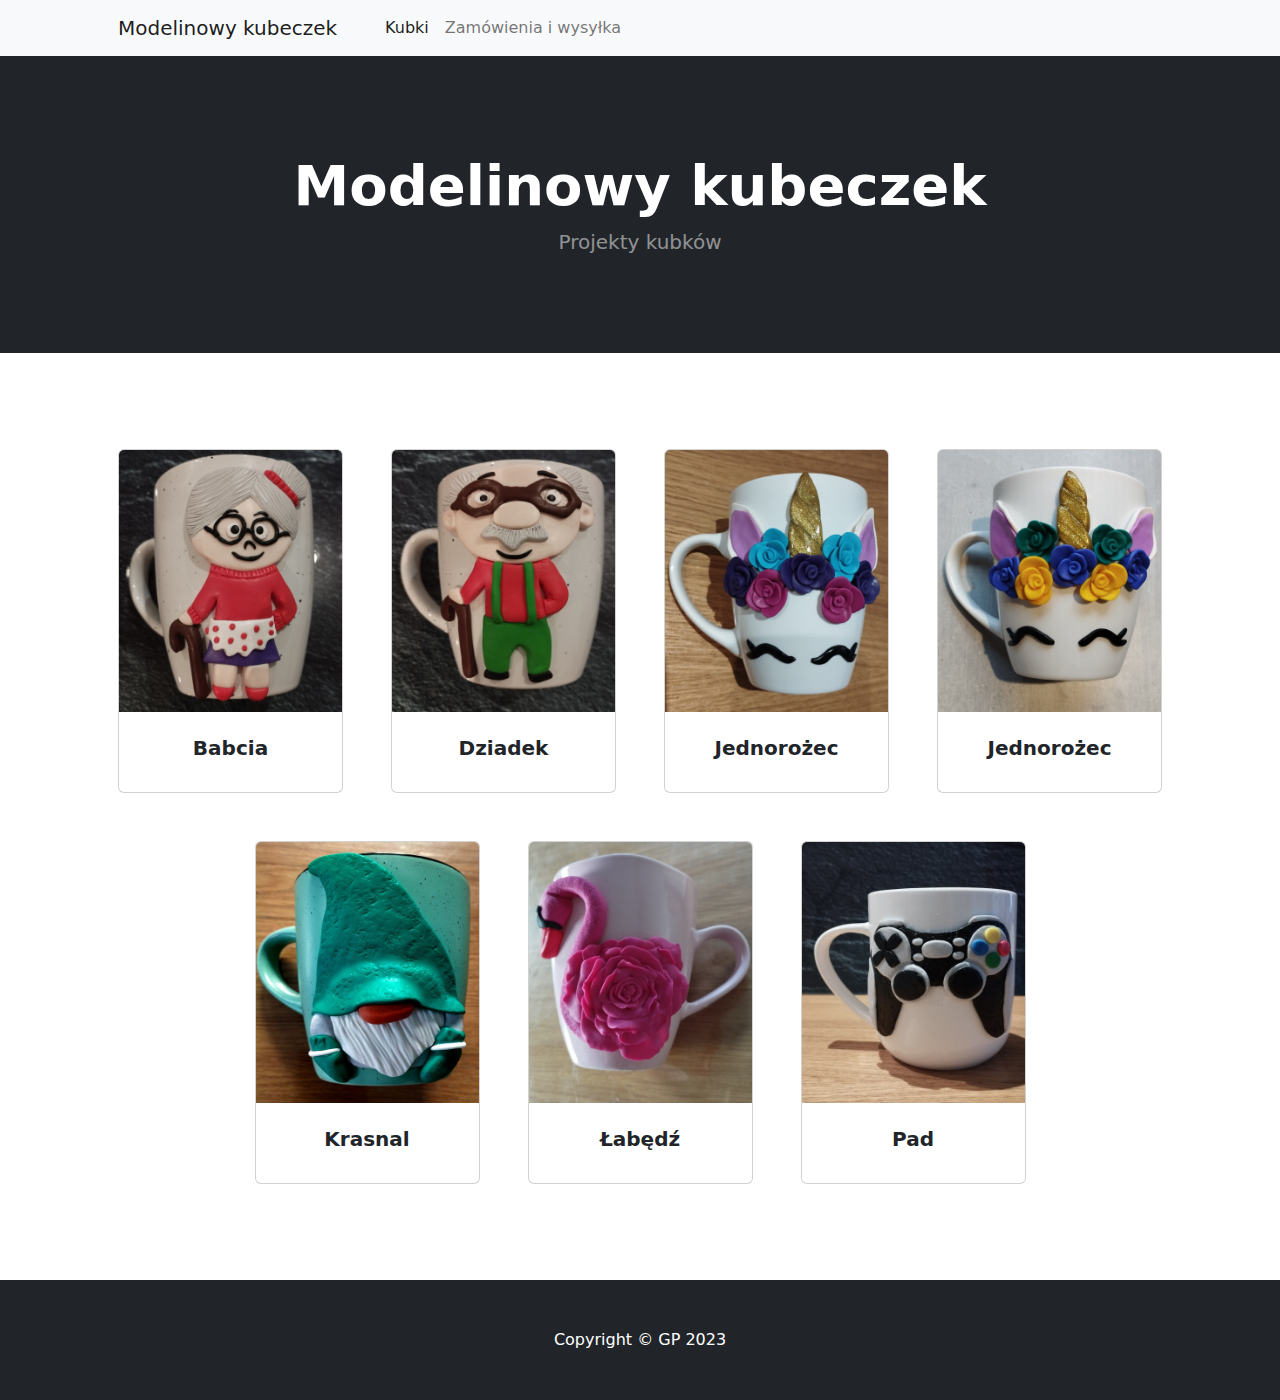
<file: index.html>
<!DOCTYPE html>
<html lang="en">
<head>
    <meta charset="utf-8"/>
    <meta name="viewport" content="width=device-width, initial-scale=1, shrink-to-fit=no"/>
    <meta name="description" content="Modelinowy kubeczek"/>
    <meta name="author" content="Grzegorz Pawlak"/>
    <title>Sklep - kubki z dekoracją</title>
    <!-- Favicon-->
    <link rel="icon" type="image/x-icon" href="assets/favicon.ico"/>
    <!-- Bootstrap icons-->
    <link href="https://cdn.jsdelivr.net/npm/bootstrap-icons@1.5.0/font/bootstrap-icons.css" rel="stylesheet"/>
    <!-- Core theme CSS (includes Bootstrap)-->
    <link href="css/styles.css" rel="stylesheet"/>
</head>
<body>
<!-- Navigation-->
<navigation-bar></navigation-bar>
<!-- Header-->
<header class="bg-dark py-5">
    <div class="container px-4 px-lg-5 my-5">
        <div class="text-center text-white">
            <h1 class="display-4 fw-bolder">Modelinowy kubeczek</h1>
            <p class="lead fw-normal text-white-50 mb-0">Projekty kubków</p>
        </div>
    </div>
</header>
<!-- Section-->
<section id="default" class="py-5 dynamic-content">
    <div class="container px-4 px-lg-5 mt-5">
        <div class="row gx-4 gx-lg-5 row-cols-1 row-cols-md-2 row-cols-xl-4 justify-content-center">
            <custom-image src="assets/babcia.jpg" desc="Babcia"></custom-image>
            <custom-image src="assets/dziadek.jpg" desc="Dziadek"></custom-image>
            <custom-image src="assets/jednorozec-1.jpg" desc="Jednorożec"></custom-image>
            <custom-image src="assets/jednorozec-2.jpg" desc="Jednorożec"></custom-image>
            <custom-image src="assets/krasnal.jpg" desc="Krasnal"></custom-image>
            <custom-image src="assets/labedz.jpg" desc="Łabędź"></custom-image>
            <custom-image src="assets/pad.jpg" desc="Pad"></custom-image>
        </div>
    </div>
</section>
<section id="order" class="py-5 dymaic-content">
    <div class="container px-4 px-lg-5 mt-5">
        <h2 class="row row-cols-12">Informacje o zamówieniu</h2><br>
        <ul class="row gx-4 gx-lg-5 row-cols-12">
            <li></li>
        </ul>
    </div>
</section>
<!-- Footer-->
<footer class="py-5 bg-dark">
    <div class="container"><p class="m-0 text-center text-white">Copyright &copy; GP 2023</p></div>
</footer>
<!-- Bootstrap core JS-->
<script src="https://cdn.jsdelivr.net/npm/bootstrap@5.2.3/dist/js/bootstrap.bundle.min.js"></script>
<!-- Core theme JS-->
<script src="js/scripts.js"></script>
<script src="js/images.js"></script>
<script src="//code.jquery.com/jquery-1.12.0.min.js"></script>
<script src="js/dynamic-content.js"></script>
</body>
</html>
</file>
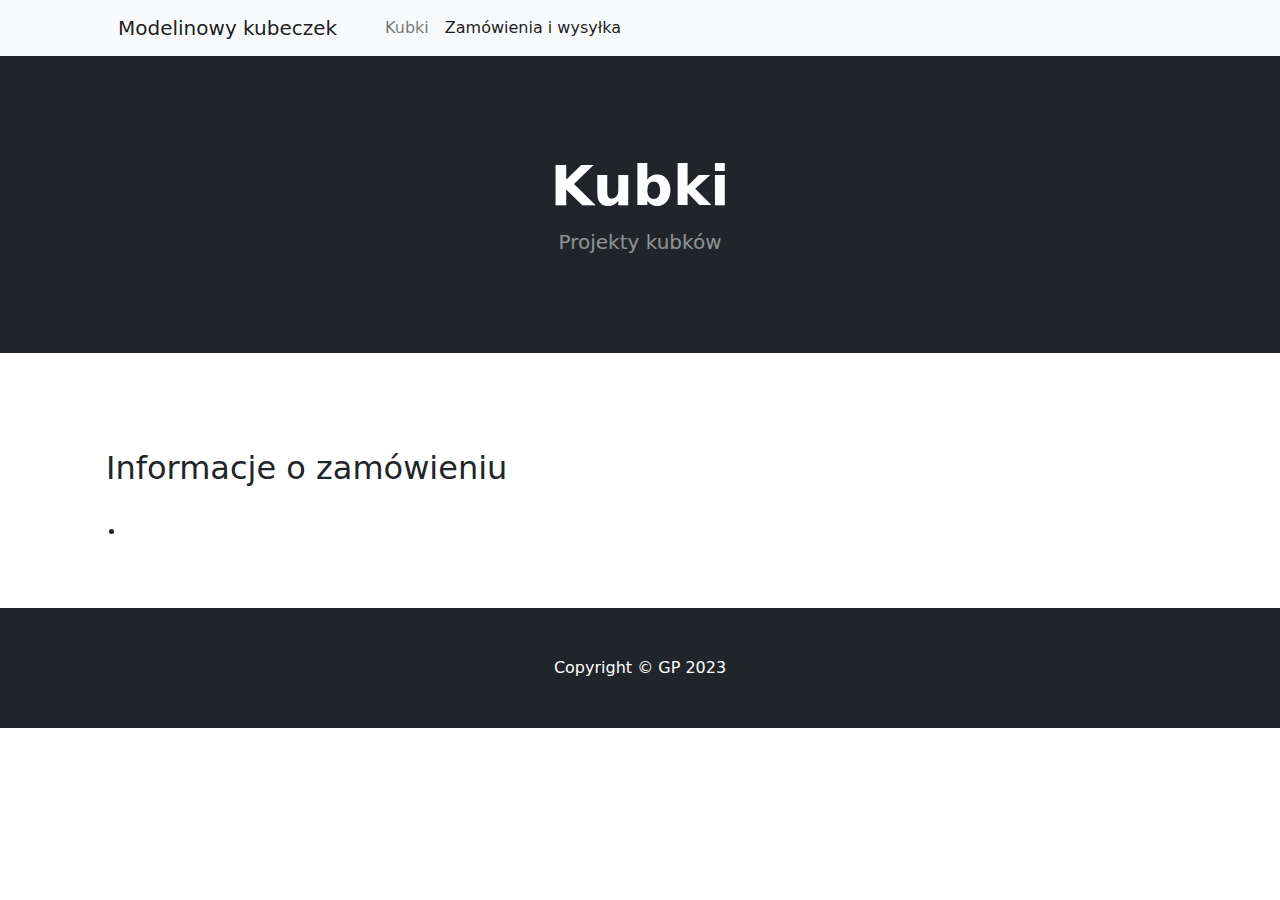
<file: order.html>
<!DOCTYPE html>
<html lang="en">
<head>
    <meta charset="utf-8"/>
    <meta name="viewport" content="width=device-width, initial-scale=1, shrink-to-fit=no"/>
    <meta name="description" content="Kubki z dekoracją"/>
    <meta name="author" content="Grzegorz Pawlak"/>
    <title>Sklep - kubki z dekoracją</title>
    <!-- Favicon-->
    <link rel="icon" type="image/x-icon" href="assets/favicon.ico"/>
    <!-- Bootstrap icons-->
    <link href="https://cdn.jsdelivr.net/npm/bootstrap-icons@1.5.0/font/bootstrap-icons.css" rel="stylesheet"/>
    <!-- Core theme CSS (includes Bootstrap)-->
    <link href="css/styles.css" rel="stylesheet"/>
</head>
<body>
<!-- Navigation-->
<navigation-bar active="1"></navigation-bar>
<!-- Header-->
<header class="bg-dark py-5">
    <div class="container px-4 px-lg-5 my-5">
        <div class="text-center text-white">
            <h1 class="display-4 fw-bolder">Kubki</h1>
            <p class="lead fw-normal text-white-50 mb-0">Projekty kubków</p>
        </div>
    </div>
</header>
<!-- Section-->
<section class="py-5">
    <div class="container px-4 px-lg-5 mt-5">
        <h2 class="row row-cols-12">Informacje o zamówieniu</h2><br>
        <ul class="row gx-4 gx-lg-5 row-cols-12">
            <li></li>
        </ul>
    </div>
</section>
<!-- Footer-->
<footer class="py-5 bg-dark">
    <div class="container"><p class="m-0 text-center text-white">Copyright &copy; GP 2023</p></div>
</footer>
<!-- Bootstrap core JS-->
<script src="https://cdn.jsdelivr.net/npm/bootstrap@5.2.3/dist/js/bootstrap.bundle.min.js"></script>
<!-- Core theme JS-->
<script src="js/scripts.js"></script>
</body>
</html>
</file>
